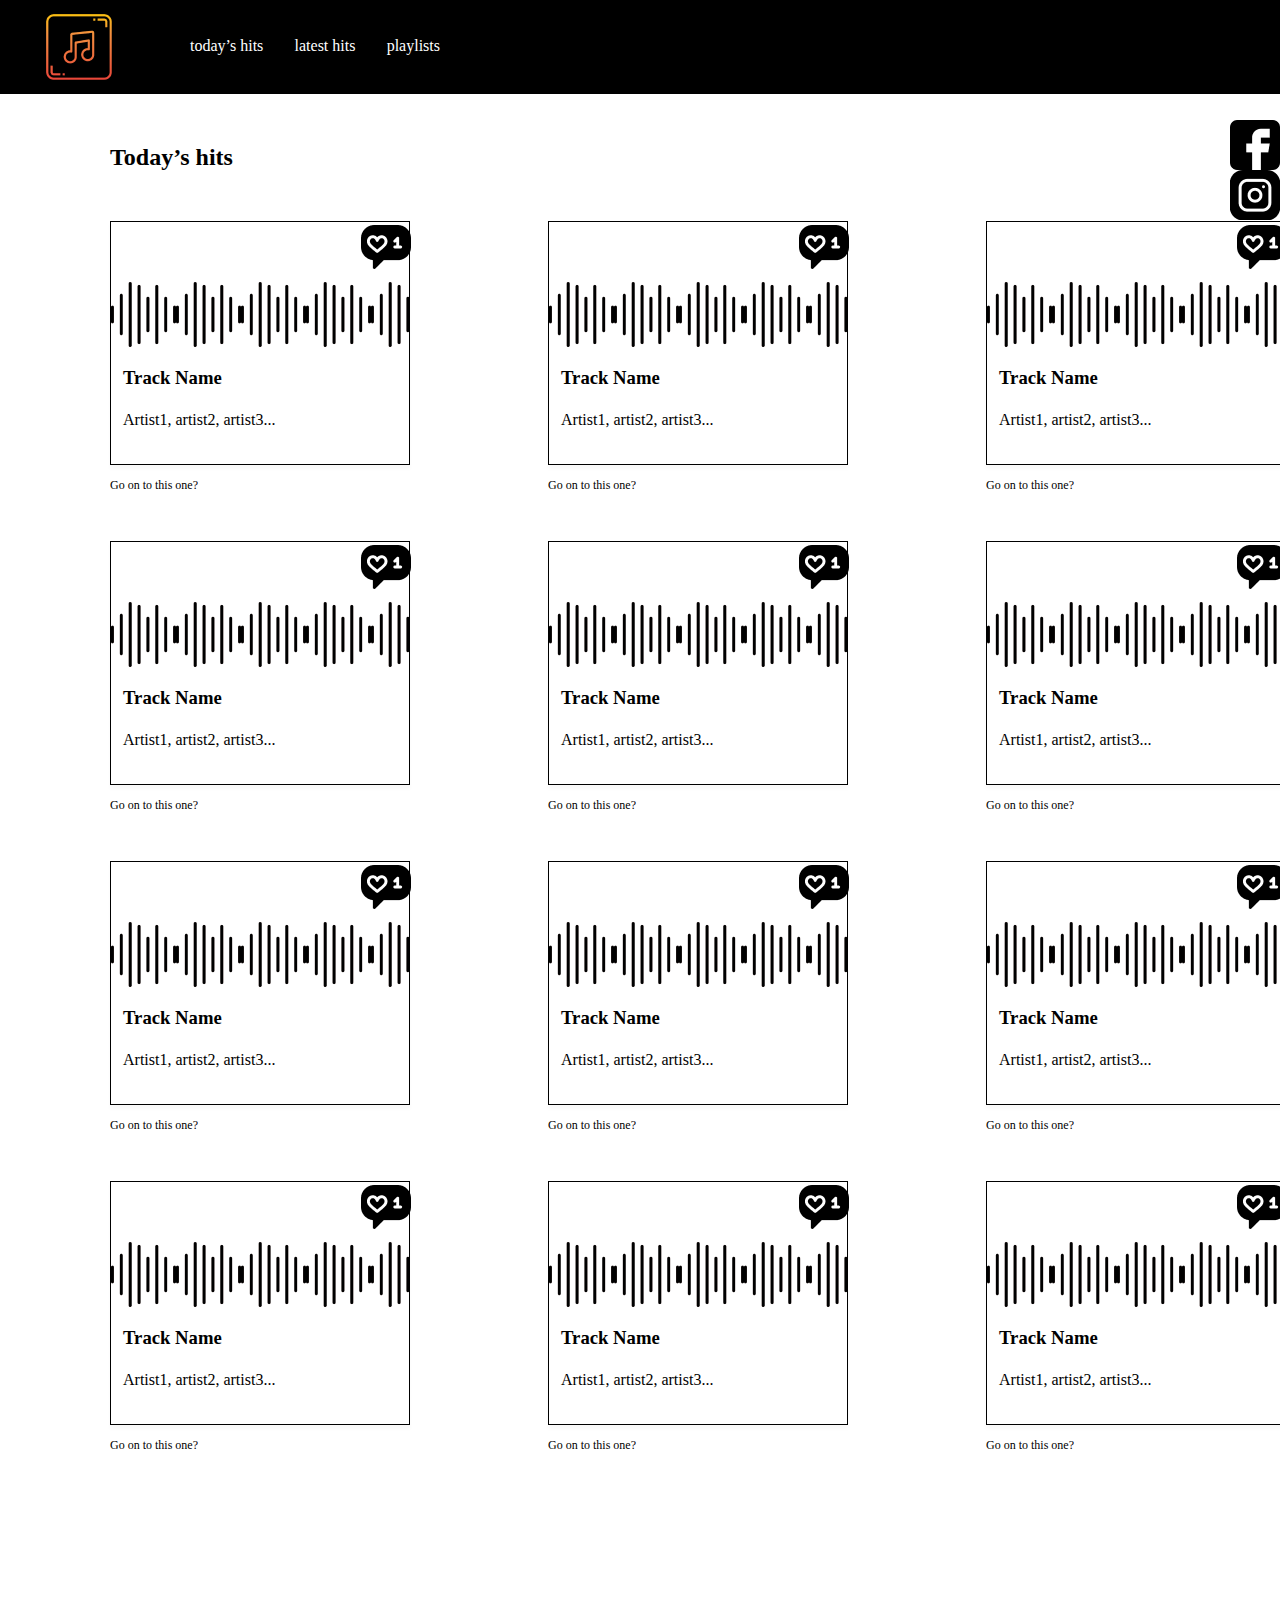
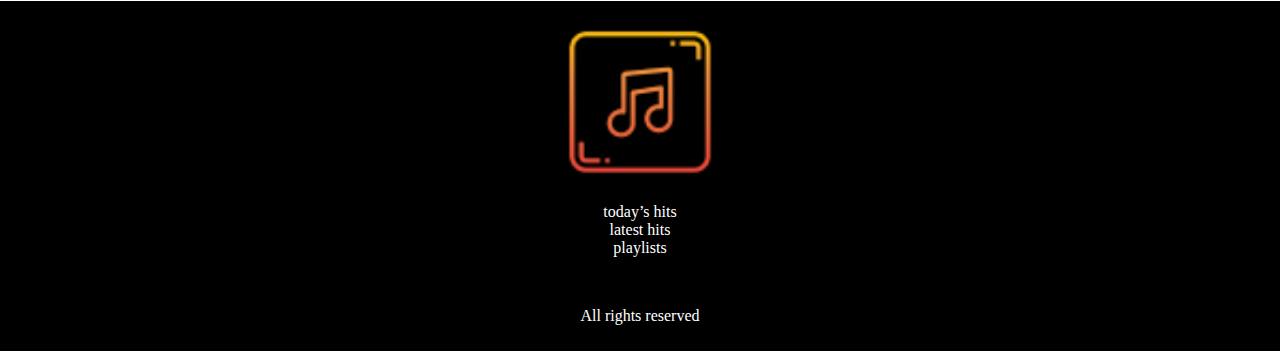
<file: index.html>
<!DOCTYPE html>
<html lang="en">

<head>
    <meta charset="UTF-8">
    <meta http-equiv="X-UA-Compatible" content="IE=edge">
    <meta name="viewport" content="width=device-width, initial-scale=1.0">
    <link rel="stylesheet" href="style/style.css">
    <title>Document</title>
</head>

<body>
    <header class="flex">
        <h1>
            <a href="index.html">
                today's hits
            </a>
        </h1>
        <nav>
            <ul class="flex">
                <li class="hits"><a href="index.html">today’s hits</a></li>
                <li><a href="#">latest hits</a></li>
                <li><a href="playlists.html">playlists</a></li>
            </ul>
        </nav>
    </header>
    <main>
        <h2 class="title">Today’s hits</h2>
        <div class="mainContainer">
            <div class="boxContainer ">
                <article>
                    <div class="like"></div>
                    <div class="soundDiv"></div>
                    <h3>Track Name</h3>
                    <p>Artist1, artist2, artist3...</p>

                </article>
                <p class="visit"><a href="#">Go on to this one? </a></p>
            </div>
            <div class="boxContainer ">
                <article>
                    <div class="like"></div>
                    <div class="soundDiv"></div>
                    <h3>Track Name</h3>
                    <p>Artist1, artist2, artist3...</p>

                </article>
                <p class="visit"><a href="#">Go on to this one? </a></p>
            </div>
            <div class="boxContainer ">
                <article>
                    <div class="like"></div>
                    <div class="soundDiv"></div>
                    <h3>Track Name</h3>
                    <p>Artist1, artist2, artist3...</p>

                </article>
                <p class="visit"><a href="#">Go on to this one? </a></p>
            </div>
            <div class="boxContainer ">
                <article>
                    <div class="like"></div>
                    <div class="soundDiv"></div>
                    <h3>Track Name</h3>
                    <p>Artist1, artist2, artist3...</p>

                </article>
                <p class="visit"><a href="#">Go on to this one? </a></p>
            </div>
            <div class="boxContainer ">
                <article>
                    <div class="like"></div>
                    <div class="soundDiv"></div>
                    <h3>Track Name</h3>
                    <p>Artist1, artist2, artist3...</p>

                </article>
                <p class="visit"><a href="#">Go on to this one? </a></p>
            </div>
            <div class="boxContainer ">
                <article>
                    <div class="like"></div>
                    <div class="soundDiv"></div>
                    <h3>Track Name</h3>
                    <p>Artist1, artist2, artist3...</p>

                </article>
                <p class="visit"><a href="#">Go on to this one? </a></p>
            </div>
            <div class="boxContainer ">
                <article>
                    <div class="like"></div>
                    <div class="soundDiv"></div>
                    <h3>Track Name</h3>
                    <p>Artist1, artist2, artist3...</p>

                </article>
                <p class="visit"><a href="#">Go on to this one? </a></p>
            </div>
            <div class="boxContainer ">
                <article>
                    <div class="like"></div>
                    <div class="soundDiv"></div>
                    <h3>Track Name</h3>
                    <p>Artist1, artist2, artist3...</p>

                </article>
                <p class="visit"><a href="#">Go on to this one? </a></p>
            </div>
            <div class="boxContainer ">
                <article>
                    <div class="like"></div>
                    <div class="soundDiv"></div>
                    <h3>Track Name</h3>
                    <p>Artist1, artist2, artist3...</p>

                </article>
                <p class="visit"><a href="#">Go on to this one? </a></p>
            </div>
            <div class="boxContainer ">
                <article>
                    <div class="like"></div>
                    <div class="soundDiv"></div>
                    <h3>Track Name</h3>
                    <p>Artist1, artist2, artist3...</p>

                </article>
                <p class="visit"><a href="#">Go on to this one? </a></p>
            </div>
            <div class="boxContainer ">
                <article>
                    <div class="like"></div>
                    <div class="soundDiv"></div>
                    <h3>Track Name</h3>
                    <p>Artist1, artist2, artist3...</p>

                </article>
                <p class="visit"><a href="#">Go on to this one? </a></p>
            </div>
            <div class="boxContainer ">
                <article>
                    <div class="like"></div>
                    <div class="soundDiv"></div>
                    <h3>Track Name</h3>
                    <p>Artist1, artist2, artist3...</p>

                </article>
                <p class="visit"><a href="#">Go on to this one? </a></p>
            </div>
        </div>
        <div class="social">
            <div class="facebook">
                <a href="#"></a>
            </div>
            <div class="instagram">
                <a href="#"></a>
            </div>
        </div>
    </main>
    <footer>
        <div class="logo">
            <img src="img/music-note 1.png" alt="music note">
        </div>
        <p>today’s hits</p>
        <p>latest hits</p>
        <p>playlists</p>
        <p class="copyright">All rights reserved</p>

    </footer>

</body>

</html>
</file>
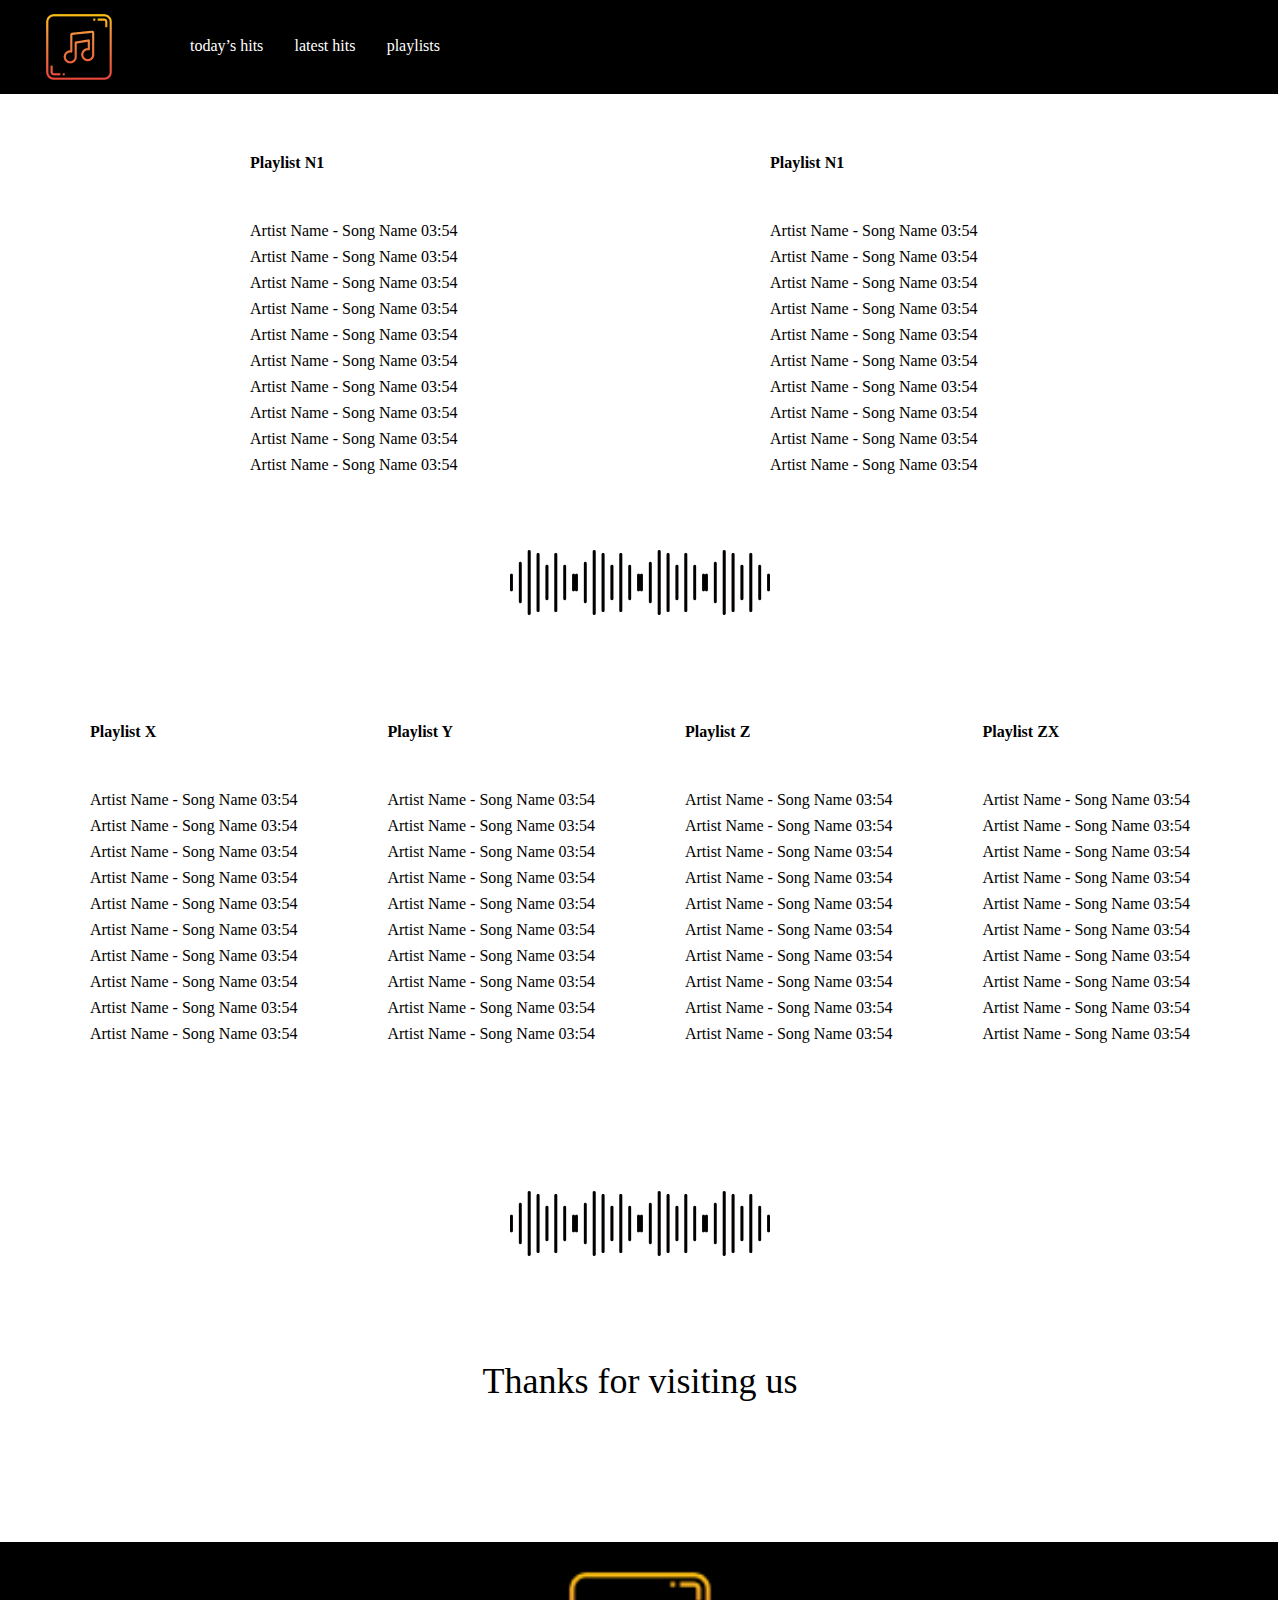
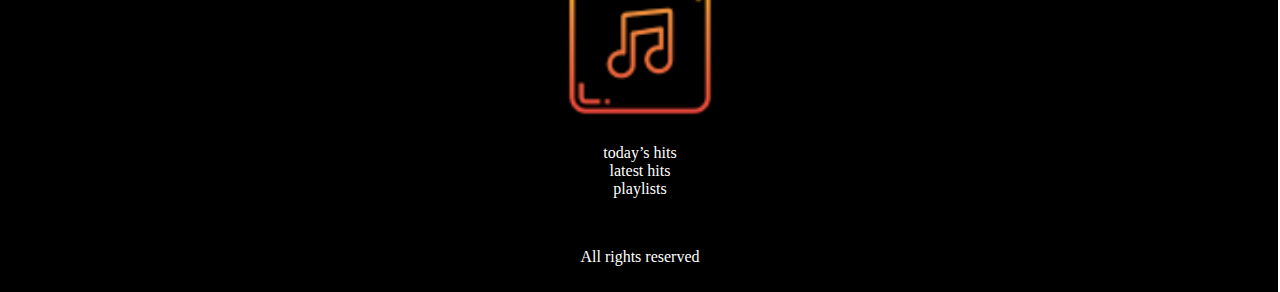
<file: playlists.html>
<!DOCTYPE html>
<html lang="en">

<head>
    <meta charset="UTF-8">
    <meta http-equiv="X-UA-Compatible" content="IE=edge">
    <meta name="viewport" content="width=device-width, initial-scale=1.0">
    <link rel="stylesheet" href="style/style.css">
    <title>Document</title>
</head>

<body>
    <header class="flex">
        <h1>
            <a href="index.html">
                today's hits
            </a>
        </h1>
        <nav>
            <ul class="flex">
                <li class="hits"><a href="index.html">today’s hits</a></li>
                <li><a href="#">latest hits</a></li>
                <li><a href="playlists.html">playlists</a></li>
            </ul>
        </nav>
    </header>
    <main>
        <div class="playlists">

            <div class="playlist1">
                <h4>Playlist N1</h4>
                <ul>
                    <li>Artist Name - Song Name       03:54</li>
                    <li>Artist Name - Song Name       03:54</li>
                    <li>Artist Name - Song Name       03:54</li>
                    <li>Artist Name - Song Name       03:54</li>
                    <li>Artist Name - Song Name       03:54</li>
                    <li>Artist Name - Song Name       03:54</li>
                    <li>Artist Name - Song Name       03:54</li>
                    <li>Artist Name - Song Name       03:54</li>
                    <li>Artist Name - Song Name       03:54</li>
                    <li>Artist Name - Song Name       03:54</li>
                </ul>
            </div>
            <div class="playlist2">
                <h4>Playlist N1</h4>
                <ul>
                    <li>Artist Name - Song Name       03:54</li>
                    <li>Artist Name - Song Name       03:54</li>
                    <li>Artist Name - Song Name       03:54</li>
                    <li>Artist Name - Song Name       03:54</li>
                    <li>Artist Name - Song Name       03:54</li>
                    <li>Artist Name - Song Name       03:54</li>
                    <li>Artist Name - Song Name       03:54</li>
                    <li>Artist Name - Song Name       03:54</li>
                    <li>Artist Name - Song Name       03:54</li>
                    <li>Artist Name - Song Name       03:54</li>
                </ul>
            </div>
        </div>
        <div class="sounds first"></div>
        <div class="playlistTypes flex">
            <div>
                <h4>Playlist X </h4>
                <ul>
                    <li>Artist Name - Song Name 03:54</li>
                    <li>Artist Name - Song Name 03:54</li>
                    <li>Artist Name - Song Name 03:54</li>
                    <li>Artist Name - Song Name 03:54</li>
                    <li>Artist Name - Song Name 03:54</li>
                    <li>Artist Name - Song Name 03:54</li>
                    <li>Artist Name - Song Name 03:54</li>
                    <li>Artist Name - Song Name 03:54</li>
                    <li>Artist Name - Song Name 03:54</li>
                    <li>Artist Name - Song Name 03:54</li>
                </ul>
            </div>
            <div>
                <h4>Playlist Y</h4>
                <ul>
                    <li>Artist Name - Song Name 03:54</li>
                    <li>Artist Name - Song Name 03:54</li>
                    <li>Artist Name - Song Name 03:54</li>
                    <li>Artist Name - Song Name 03:54</li>
                    <li>Artist Name - Song Name 03:54</li>
                    <li>Artist Name - Song Name 03:54</li>
                    <li>Artist Name - Song Name 03:54</li>
                    <li>Artist Name - Song Name 03:54</li>
                    <li>Artist Name - Song Name 03:54</li>
                    <li>Artist Name - Song Name 03:54</li>
                </ul>
            </div>
            <div>
                <h4>Playlist Z</h4>
                <ul>
                    <li>Artist Name - Song Name    03:54</li>
                    <li>Artist Name - Song Name    03:54</li>
                    <li>Artist Name - Song Name    03:54</li>
                    <li>Artist Name - Song Name    03:54</li>
                    <li>Artist Name - Song Name    03:54</li>
                    <li>Artist Name - Song Name    03:54</li>
                    <li>Artist Name - Song Name    03:54</li>
                    <li>Artist Name - Song Name    03:54</li>
                    <li>Artist Name - Song Name    03:54</li>
                    <li>Artist Name - Song Name    03:54</li>
                </ul>
            </div>
            <div>
                <h4>Playlist ZX</h4>
                <ul>
                    <li>Artist Name - Song Name    03:54</li>
                    <li>Artist Name - Song Name    03:54</li>
                    <li>Artist Name - Song Name    03:54</li>
                    <li>Artist Name - Song Name    03:54</li>
                    <li>Artist Name - Song Name    03:54</li>
                    <li>Artist Name - Song Name    03:54</li>
                    <li>Artist Name - Song Name    03:54</li>
                    <li>Artist Name - Song Name    03:54</li>
                    <li>Artist Name - Song Name    03:54</li>
                    <li>Artist Name - Song Name    03:54</li>
                </ul>
            </div>


        </div>
        <div class="sounds second"></div>
        <p class="thx">Thanks for visiting us</p>
    </main>
    <footer>
        <div class="logo">
            <img src="img/music-note 1.png" alt="music note">
        </div>
        <p>today’s hits</p>
        <p>latest hits</p>
        <p>playlists</p>
        <p class="copyright">All rights reserved</p>

    </footer>

</body>

</html>
</file>
<file: style/style.css>
* {
    margin: 0;
    padding: 0;
    box-sizing: border-box;
    list-style-type: none;
    text-decoration: none;
}

.flex {
    display: flex;
    justify-content: space-between;
    align-items: center;
}

/* ....header design..... */
header {
    background-color: #000;
    padding: 12px 830px 12px 44px;

}

header h1 {
    width: 70px;
    height: 70px;
    background-image: url(../img/music-note\ 1.png);
    background-repeat: no-repeat;
    background-size: 100%;
    text-indent: -9999999999999px;


}

header h1 a {
    display: block;
    width: 70px;
    height: 70px;
}

nav {
    width: 270px;
    height: 20px;

}

ul li a {
    color: #fff;
    padding: 5px 10px;
}

ul li:hover {
    border-bottom: 1px solid #fff;
}

/* .... footer design.... */

footer {
    background-color: #000;
    padding: 26px;
}

.logo {
    width: 150px;
    height: 150px;
    overflow: hidden;
    margin: 0 auto;
    margin-bottom: 26px;

}

.logo img {
    width: 100%;
}

footer p {
    color: #fff;
    text-align: center;
}

.copyright {
    margin-top: 50px;
}

/* ....main design... */
.title {
    margin: 50px 110px;
}

.boxContainer {
    width: 300px;
    height: 270px;
    margin-bottom: 50px;

}

article {
    width: 300px;
    height: 244px;
    border: 1px solid #000;
    box-shadow: 0px 4px 4px #00000007;
    margin-bottom: 10px;



}

article .like {
    width: 50px;
    height: 50px;
    overflow: hidden;
    margin-left: 250px;
    background-image: url(../img/like\ 1.png);

}





article .soundDiv {
    margin-top: 10px;
    width: 100%;
    height: 65px;
    background-image: url(../img/sound.png);
    background-repeat: repeat;



}

h3 {
    margin: 20px 12px 14px;
}

article p {
    margin: 22px 12px 14px;
}

.visit a {
    font-size: 12px;
    color: #000;
}

.mainContainer {
    width: 1176px;
    display: flex;
    flex-wrap: wrap;
    justify-content: space-between;
    margin: 50px 156px 100px 110px;
}

.visit:hover {
    text-decoration: underline;
}

.like:hover {
    background-image: url(../img/like\ 2.png);
}

/* .....social design..... */
.social {
    width: 50px;
    height: 100px;
    position: fixed;
    right: 0;
    top: 120px;

}

.social div {
    width: 100%;
    height: 50%;
    background-repeat: no-repeat;
    background-size: 100%;

}

.social .facebook {
    background-image: url(../img/fb\ 1.png);

}

.social .instagram {
    background-image: url(../img/instagram\ 1.png);

}

.social .facebook:hover {
    background-image: url(../img/facebook.png);
}

.social .instagram:hover {
    background-image: url(../img/instagram.png);

}

.social div a {
    display: block;
    width: 100%;
    height: 100%;
}

/* ......playlists design.... */
h4 {
    margin-bottom: 50px;

}

.playlists {
    margin-top: 50px;
    display: flex;
    justify-content: space-evenly;
    text-align: left;
}

.playlists div {
    width: 280px;
    height: 360px;
    padding: 10px;

}

.playlist1:hover {

    background-color: #c5c1c18f;
    box-shadow: 10px 20px 20px grey;
}

.playlist2:hover {
    box-shadow: 10px 20px 20px grey;
    background-color: #c5c1c18f;
}


.playlists ul li {
    margin-bottom: 8px;
}

.sounds {
    width: 260px;
    height: 65px;
    background-image: url(../img/sound.png);
    background-repeat: repeat;
    margin: 0 auto;
    margin-top: 46px;
}

.playlistTypes {
    margin-top: 108px;
    justify-content: space-evenly;
}

.playlistTypes ul li {
    margin-bottom: 8px;
}

.second {
    margin-top: 140px;
}

.thx {
    margin: 0 auto;
    text-align: center;
    margin-top: 104px;
    margin-bottom: 140px;
    font-size: 36px;
}
</file>
